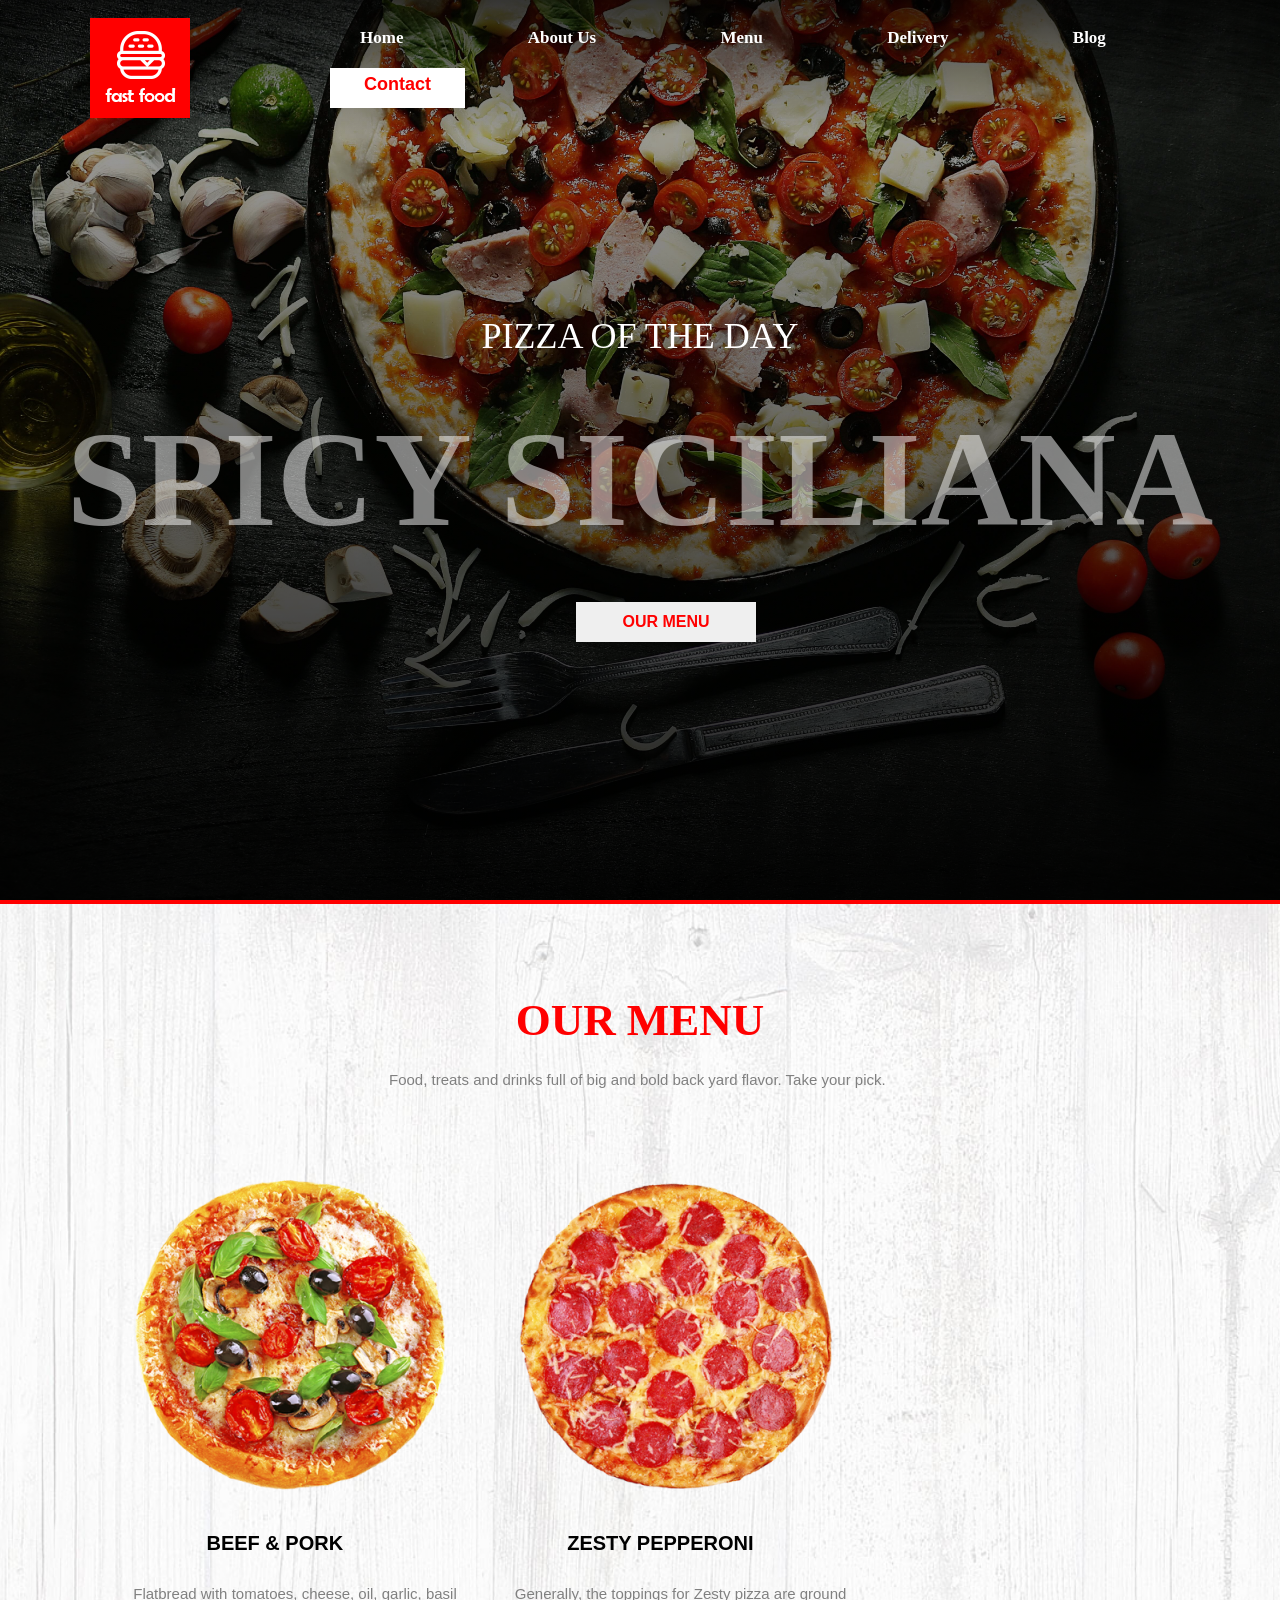
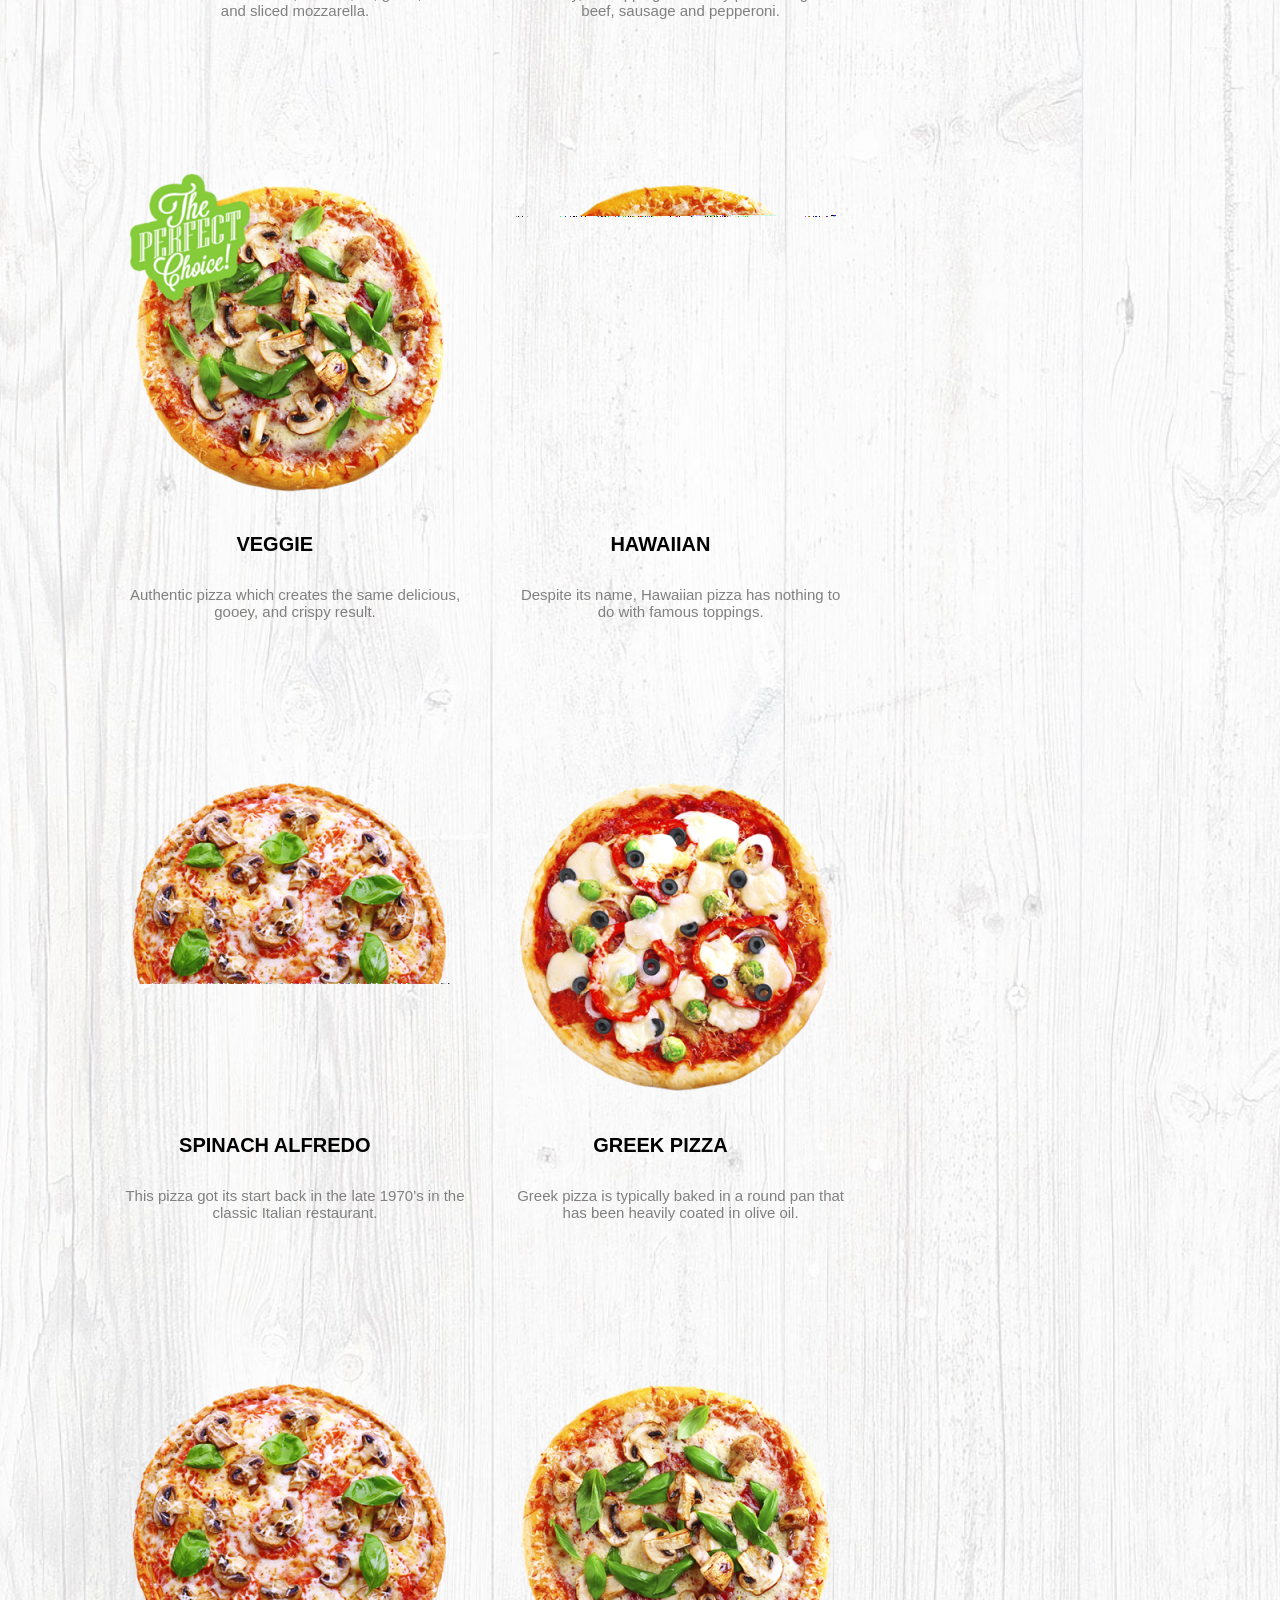
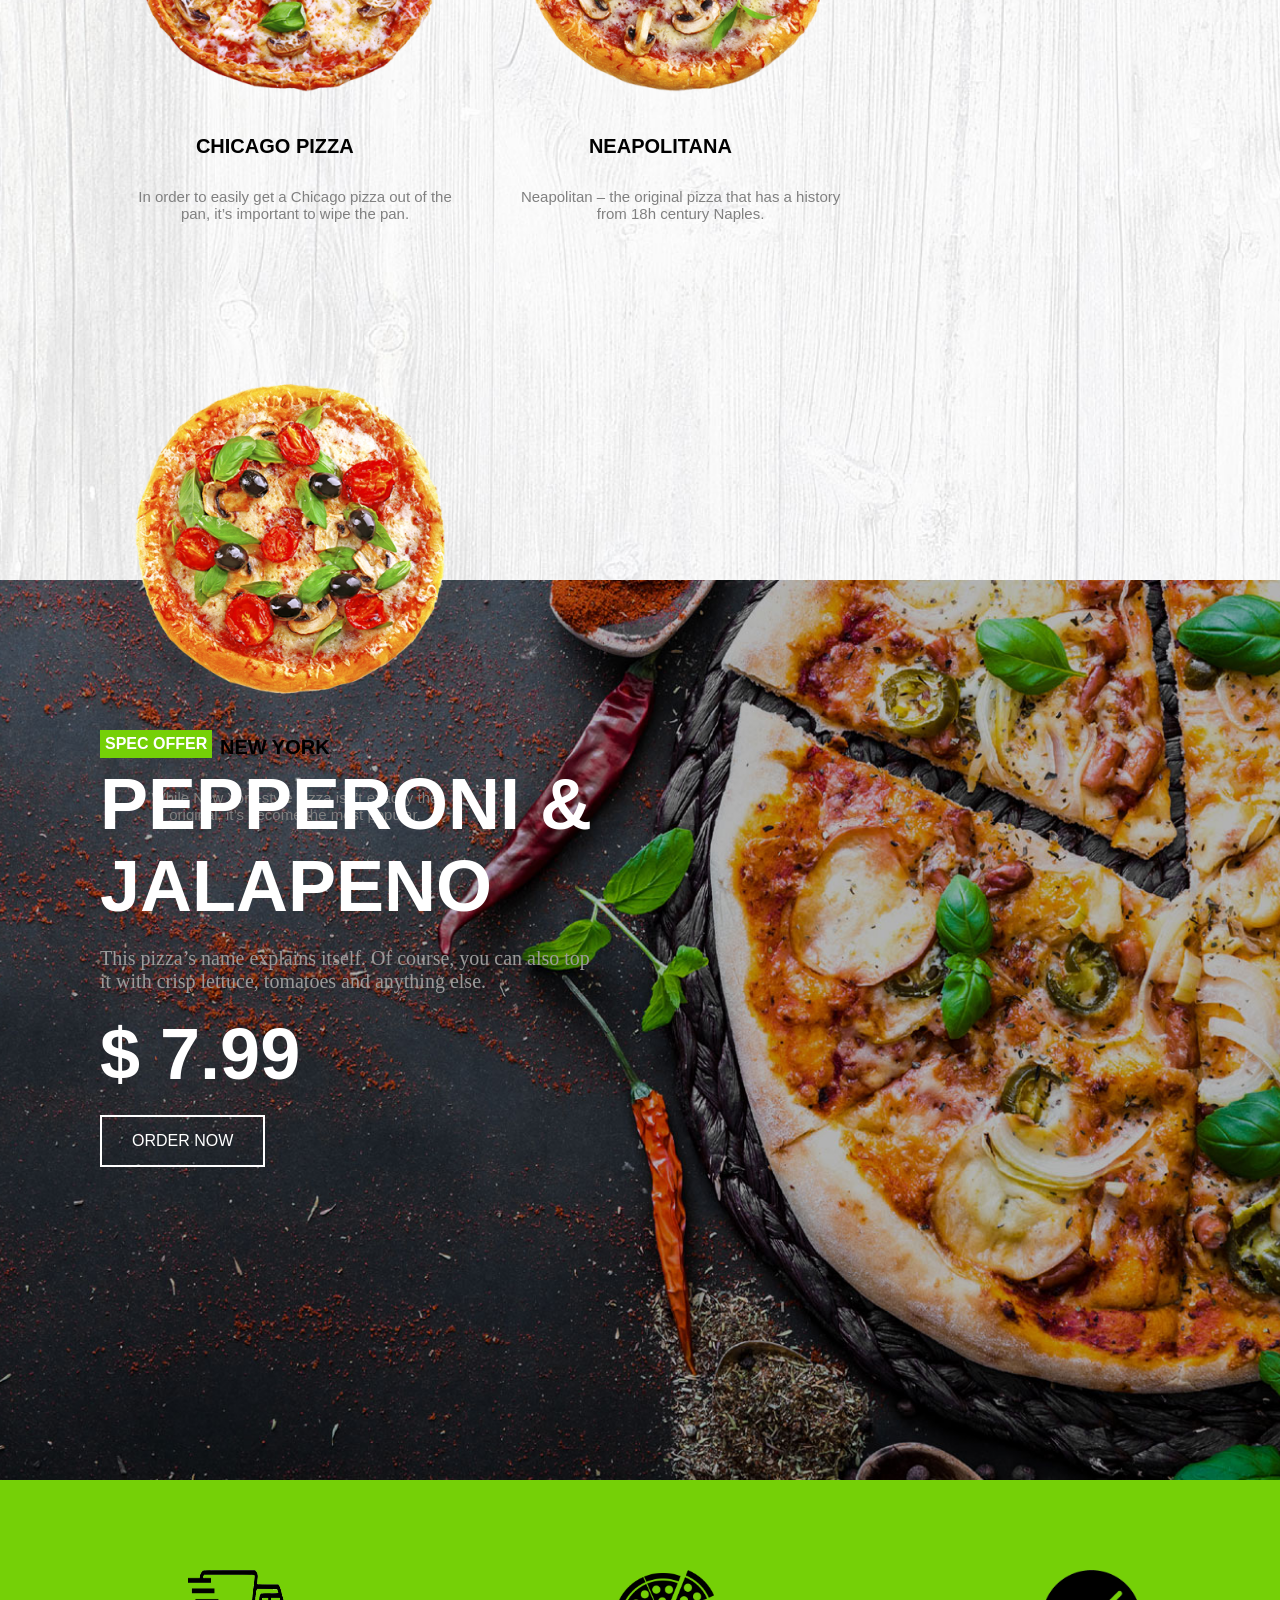
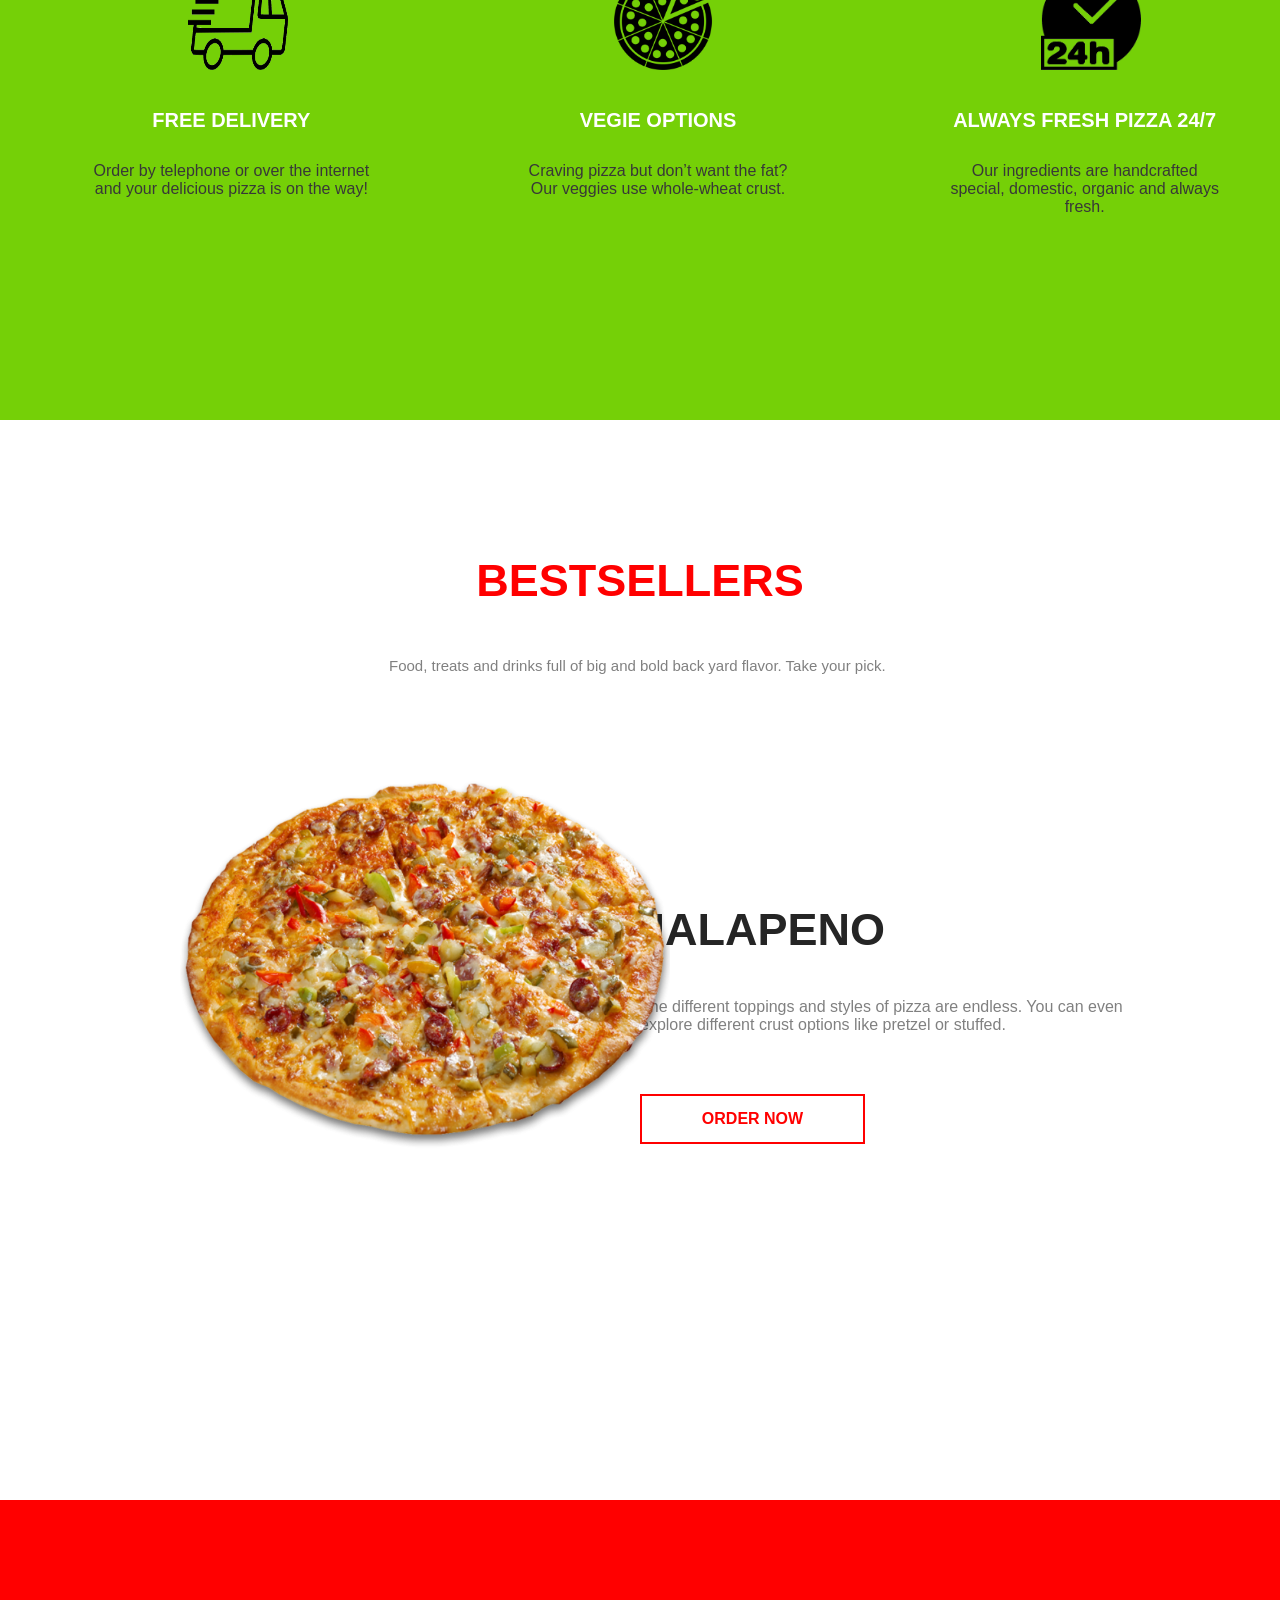
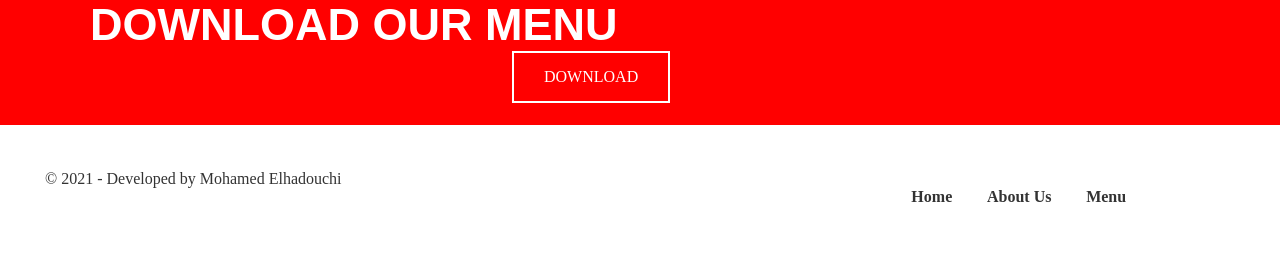
<file: index.html>
<!DOCTYPE html>
<html lang="en">

<head>

    <title>Fast Food Online</title>
    <link rel="stylesheet" href="css/main.css">
    <link rel="icon" type="image/png" href="images/logo.png">

</head>

<body>

    <div class="banner">
        <!--nav bar section -->
        <nav>
            <img src="images/logo.png" alt="logo">
            <ul class="nav_menu">
                <li>Home</li>
                <li>About Us</li>
                <li>Menu</li>
                <li>Delivery</li>
                <li>Blog
                </li>
                <a class="btn" href="contact.html" target="_blank">Contact</a>
            </ul>

        </nav>
        <!--end of  bar section -->
        <p class="phead">PIZZA OF THE DAY
        </p>
        <h1 class="center_head">SPICY SICILIANA
        </h1>
        <button class="btn1">OUR MENU</button>
    </div>
    <!-- our menu  section -->
    <main>

        <section class="pizza__sec" id="our-menu">
            <h1>OUR MENU</h1>
            <p class="our_menu">Food, treats and drinks full of big and bold back yard flavor. Take your pick.
            </p>
            <div class="pizza_sec">

                <div>
                    <img src="images/BEEF-PORK-320x320.png" alt="BEEF & PORK">
                    <h3>BEEF & PORK</h3>
                    <p>Flatbread with tomatoes, cheese, oil, garlic, basil and sliced mozzarella.</p>
                </div>
                <div>
                    <img src="images/ZESTY-PEPPERONI-320x320.png" alt="ZESTY PEPPERONI">
                    <h3>ZESTY PEPPERONI</h3>
                    <p>Generally, the toppings for Zesty pizza are ground beef, sausage and pepperoni.</p>
                </div>
                <div>
                    <img src="images/VEGGIE-320x320.png" alt="VEGGIE">
                    <h3>VEGGIE</h3>
                    <p>Authentic pizza which creates the same delicious, gooey, and crispy result.</p>
                </div>
                <div>
                    <img src="images/HAWAIIAN-320x320.png" alt="HAWAIIAN">
                    <h3>HAWAIIAN</h3>
                    <p>Despite its name, Hawaiian pizza has nothing to do with famous toppings.</p>
                </div>
                <div>
                    <img src="images/SPINACH-ALFREDO-320x320.png" alt="SPINACH ALFREDO">
                    <h3>SPINACH ALFREDO</h3>
                    <p>This pizza got its start back in the late 1970’s in the classic Italian restaurant.</p>
                </div>
                <div>
                    <img src="images/GREEK-PIZZA-320x320.png" alt="GREEK PIZZA">
                    <h3>GREEK PIZZA</h3>
                    <p>Greek pizza is typically baked in a round pan that has been heavily coated in olive oil.</p>
                </div>
                <div>
                    <img src="images/CHICAGO-PIZZA-320x320.png" alt="CHICAGO PIZZA">
                    <h3>CHICAGO PIZZA</h3>
                    <p>In order to easily get a Chicago pizza out of the pan, it’s important to wipe the pan.</p>
                </div>
                <div>
                    <img src="images/NEAPOLITANA-320x320.png" alt="NEAPOLITANA">
                    <h3>NEAPOLITANA</h3>
                    <p>Neapolitan – the original pizza that has a history from 18h century Naples.</p>
                </div>
                <div>
                    <img src="images/NEW-YORK-320x320.png" alt="NEW YORK">
                    <h3>NEW YORK</h3>
                    <p>While New York-style pizza isn’t exactly the original, it’s become the most popular.</p>
                </div>
            </div>
        </section>
        <!-- end of our menu  section -->
        <!-- sepcial offer  section -->
        <section class="spec_offer" id="about">
            <div class="spec_offer_box">
                <span>SPEC OFFER</span>
                <h3>PEPPERONI & JALAPENO
                </h3>
                <p>This pizza’s name explains itself. Of course, you can also top it with crisp lettuce, tomatoes and anything else.</p>
                <h1>$ 7.99</h1>
                <button>ORDER NOW</button>
            </div>
        </section>
        <!--end  sepcial offer  section -->
        <!-- garnty badges section -->
        <section class="garnty">

            <div>
                <img src="images/truck.png" alt="truck">
                <h2>FREE DELIVERY</h2>
                <p>Order by telephone or over the internet and your delicious pizza is on the way!</p>
            </div>
            <div>
                <img src="images/pizza-icon.png" alt="">
                <h2>VEGIE OPTIONS</h2>
                <p>Craving pizza but don’t want the fat? Our veggies use whole-wheat crust.</p>
            </div>
            <div>
                <img src="images/open.png" alt="">
                <h2>ALWAYS FRESH PIZZA 24/7</h2>
                <p>Our ingredients are handcrafted special, domestic, organic and always fresh.</p>
            </div>

        </section>
        <!-- end of garnty badges section -->

        <!-- bestseller pizza section-->
        <section class="bst_selling">
            <h1>BESTSELLERS</h1>
            <p>Food, treats and drinks full of big and bold back yard flavor. Take your pick.</p>
            <div class="bst_sln_2nd_sec">

                <img src="images/BESTSELLERS.png" alt="bestseller pizza" class="bst_sln_img_sec">

            </div>

            <div class="bst_sln_3rd_sec">
                <h2>JALAPENO</h2>
                <p>The different toppings and styles of pizza are endless. You can even explore different crust options like pretzel or stuffed.</p>
                <button>ORDER NOW</button>
            </div>
        </section>
        <!-- end of bestseller pizza section-->
        <!-- start of download our menu setcion -->
        <section class="dwnld-menu">
            <h1>DOWNLOAD OUR MENU
            </h1>
            <a href="#">DOWNLOAD</a>
        </section>
        <!-- end of download our menu section -->
        <!-- stat of footer -->
        <footer>
            <p>&copy; 2021 - Developed by Mohamed Elhadouchi</p>
            <ul>
                <li><a href="#">Home</a></li>
                <li><a href="#about">About Us</a></li>
                <li><a href="#our-menu">Menu</a></li>
            </ul>
        </footer>
        <!-- end of footer-->

    </main>

</body>

</html>
</file>
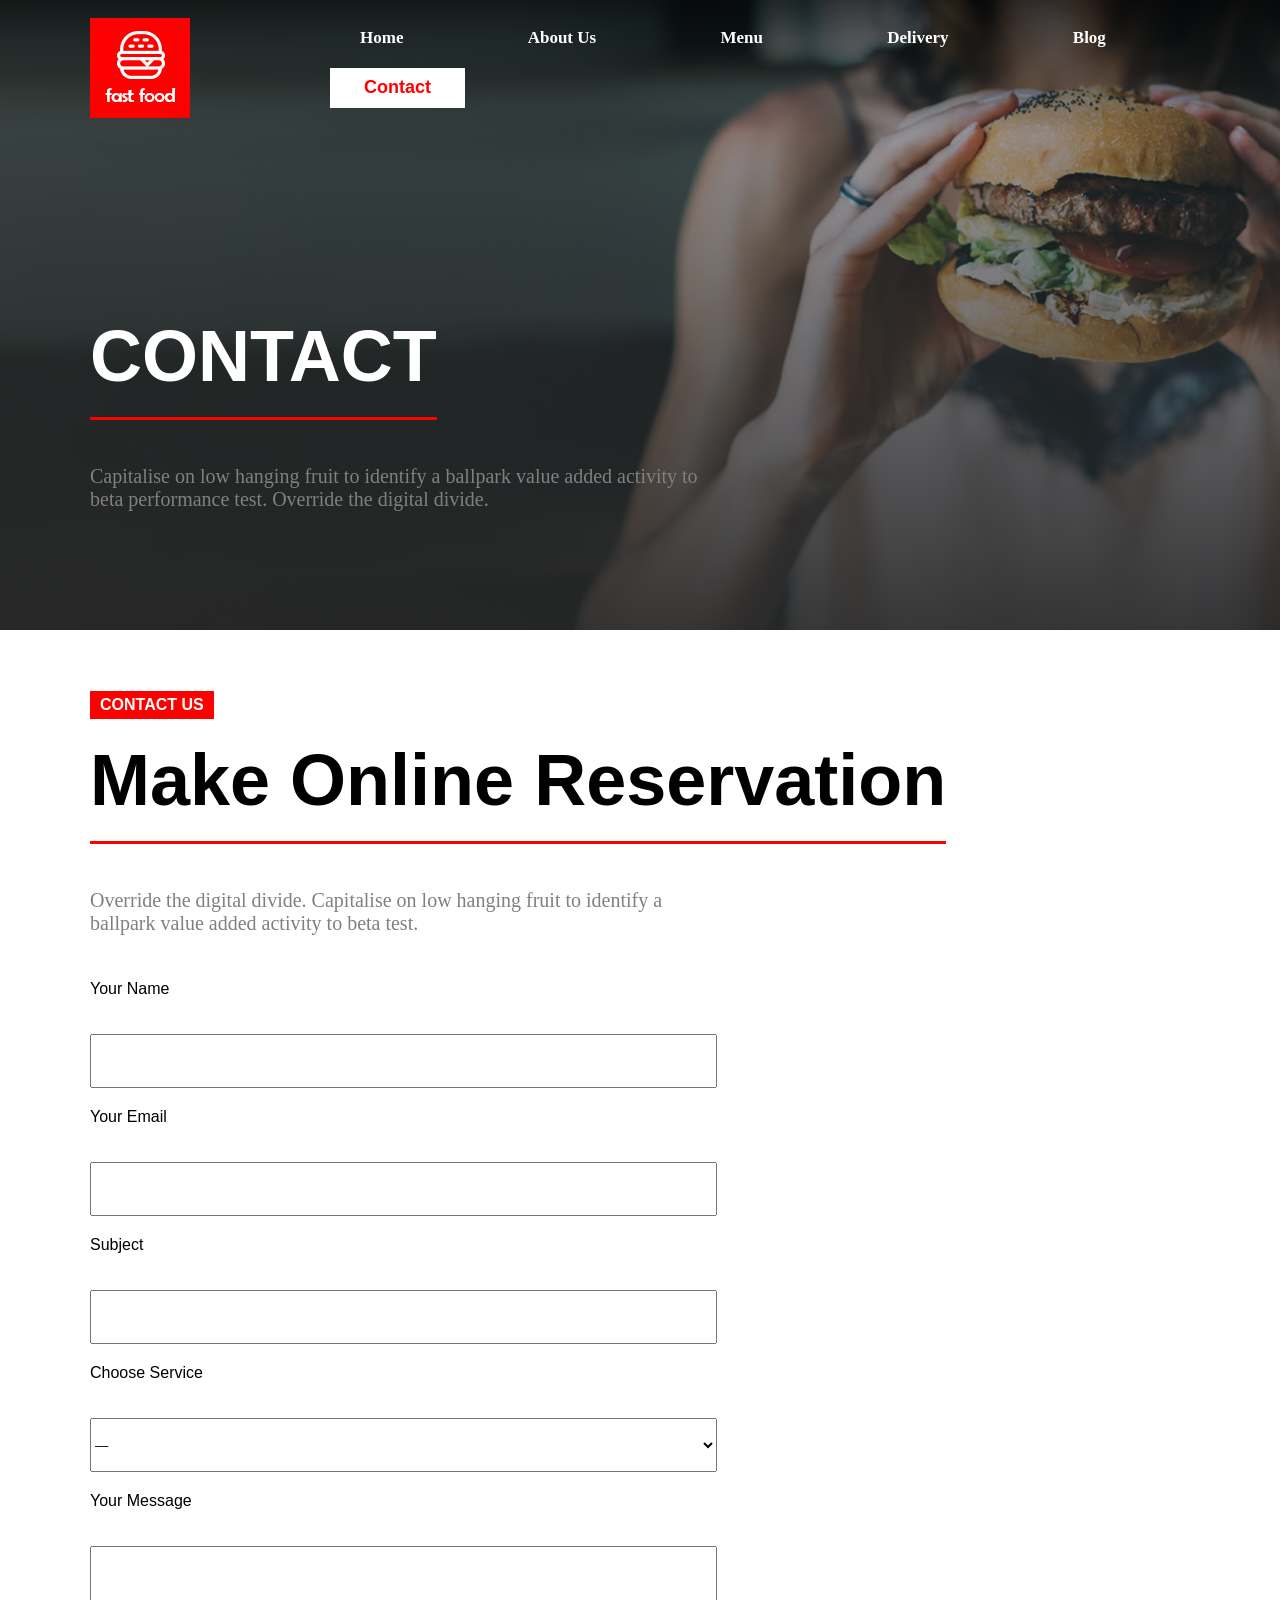
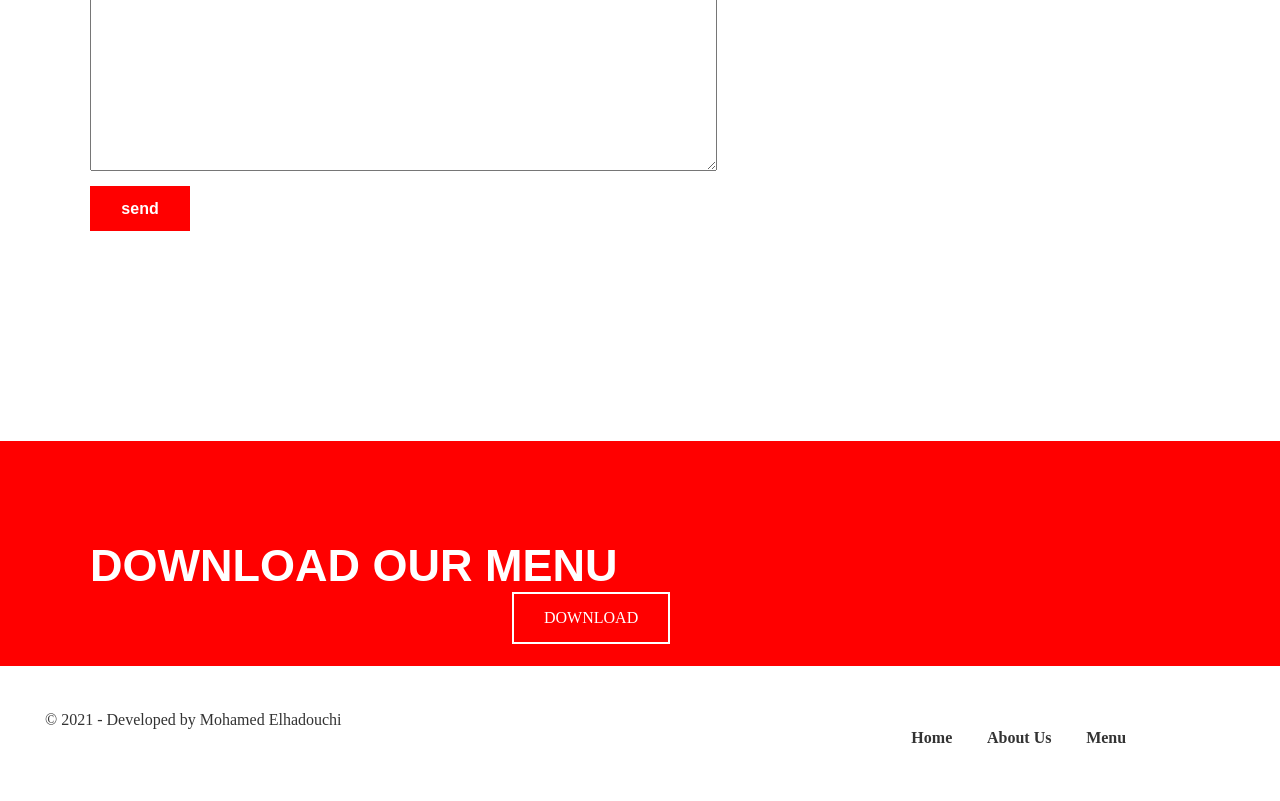
<file: contact.html>
<!DOCTYPE html>
<html lang="en">

<head>

    <title>CONTACT - Fast Food Online</title>
    <link rel="stylesheet" href="css/contact.css">
    <link rel="icon" type="image/png" href="images/logo.png">
    <style>

    </style>
</head>

<body>
    <div class="banner">
        <!--nav bar section -->
        <nav>
            <img src="images/logo.png" alt="logo">
            <ul class="nav_menu">
                <li>Home</li>
                <li>About Us</li>
                <li>Menu</li>
                <li>Delivery</li>
                <li>Blog
                </li>
                <button class="btn">Contact</button>
            </ul>

        </nav>
        <!-- end of navbar-->
        <!-- start of contact us heading -->
        <h1 class="cntct-head">CONTACT</h1>
        <p class="phead">Capitalise on low hanging fruit to identify a ballpark value added activity to beta performance test. Override the digital divide.</p>
        <!-- end of contact us heading -->
        <!-- contact us form section -->
        <section class="cntct-form">
            <h4>CONTACT US
            </h4>
            <h1 class="cntct-head1">Make Online Reservation
            </h1>
            <p class="phead">Override the digital divide. Capitalise on low hanging fruit to identify a ballpark value added activity to beta test.</p>
            <form>
                <label for="name">Your Name</label>
                <input type="text" id="name" required>
                <label for="email">Your Email</label>
                <input type="email" id="email" required>
                <label for="subject">Subject</label>
                <input type="text" id="subject">
                <label for="Service">Choose Service</label>
                <select id="Service">
                    <option value="1">—</option>
                    <option value="2">Private Dinner</option>
                    <option value="3">Wedding</option>
                    <option value="4">Corporate Event</option>
                    <option value="5">Birthday Party</option>
                    <option value="6">Class Reunion</option>
                  </select>
                <label for="text">Your Message</label>
                <textarea id="text"></textarea>
                <input type="submit" value="send">
            </form>



        </section>
        <!-- end of contact us form section -->
        <!-- start of download our menu setcion -->
        <section class="dwnld-menu">
            <h1>DOWNLOAD OUR MENU
            </h1>
            <a href="#">DOWNLOAD</a>
        </section>
        <!-- end of download our menu section -->
        <!-- stat of footer -->
        <footer>
            <p>&copy; 2021 - Developed by Mohamed Elhadouchi</p>
            <ul>
                <li><a href="#">Home</a></li>
                <li><a href="#about" target="_blank">About Us</a></li>
                <li><a href="#our-menu" target="_blank">Menu</a></li>
            </ul>
        </footer>
        <!-- end of footer-->

</body>

</html>
</file>
<file: css/main.css>
* {
    margin: 0;
    padding: 0;
    box-sizing: border-box;
}


/* start header style , img and logo and drop dropdwn menu */

.banner {
    width: 100%;
    height: 100vh;
    background: linear-gradient(rgba(0, 0, 0, 0.3), rgba(0, 0, 0, 0.9)), url("../images/bgpizza.jpg");
    background-size: cover;
    background-position: center;
}

.banner img {
    margin: 10vh;
}


/* nav menu style */

nav {
    display: inline-flex;
    width: 100%;
    background: linear-gradient(rgba(0, 0, 0, 0.7), rgba(0, 0, 0, 0));
    height: 15vh;
    align-items: center;
}

.nav_menu {
    list-style: none;
    color: white;
    flex: 1;
    font-size: 17px;
    font-family: Redressed, cursive;
}

.nav_menu li {
    display: inline-block;
    text-align: center;
    padding-left: 4%;
    padding-right: 4%;
    padding-bottom: 20px;
    font-weight: bold;
    margin-left: 40px;
    transition: all 0.2s ease-in 0.1s;
}

.nav_menu li:hover,
.nav_menu li:active {
    color: red;
    transition: all 0.3s ease-out 0.2s;
    cursor: pointer;
}

.btn {
    text-decoration: none;
    text-align: center;
    border: none;
    width: 15vh;
    padding: 6px;
    height: 40px;
    margin-left: 50px;
    display: inline-block;
    background: white;
    font-weight: bold;
    font-size: 18px;
    color: red;
    transition: all 0.3s ease-in 0.1s;
    font-family: "Segoe UI", Tahoma, Geneva, Verdana, sans-serif;
}

.phead {
    text-align: center;
    font-size: 6vh;
    margin-top: 20vh;
    color: red;
    cursor: pointer;
}

.btn:hover,
.btn:active {
    border-radius: 10px;
    background: red;
    color: white;
}

.phead {
    text-align: center;
    font-size: 4vh;
    margin-top: 20vh;
    color: white;
    cursor: pointer;
}

.center_head {
    margin-top: 5vh;
    text-align: center;
    font-size: 15vh;
    font-family: Georgia, "Times New Roman", Times, serif;
    color: rgba(255, 255, 255, 0.5);
    transition: all 0.5s ease-out 0.1s;
    cursor: pointer;
}

.center_head:hover {
    color: red;
    transition: all 0.3s ease-out 0.1s;
}

.btn1 {
    font-size: 16px;
    font-weight: bold;
    margin-top: 5vh;
    border: none;
    width: 20vh;
    height: 40px;
    margin-left: 45%;
    color: red;
    transition: all 0.3s ease-out 0.1s;
}

.btn1:hover,
.btn1:active {
    transition: all 0.3s ease-out 0.1s;
    background: none;
    border: 2px solid red;
}


/* end of header style */


/* start of pizza  section styl ---> class=pizza_sec */

.pizza__sec {
    border-top: 4px red solid;
    height: 320vh;
    background-image: url("../images/patern.jpg");
    background-size: cover;
    background-repeat: no-repeat;
    background-position: center;
}

.pizza__sec h1 {
    margin-top: 10vh;
    text-align: center;
    font-size: 5vh;
    font-family: Georgia, "Times New Roman", Times, serif;
    color: red;
    transition: all 0.5s ease-out 0.1s;
    cursor: pointer;
}

.our_menu {
    margin-left: 30%;
    padding: 5px;
    padding-top: 25px;
    color: gray;
    font-size: 15px;
    font-family: "Lucida Grande", "Lucida Sans Unicode", Geneva, Verdana, sans-serif;
}

.pizza_sec {
    width: 90%;
    height: 120vh;
    display: flex;
    flex-wrap: wrap;
    margin-right: auto;
    margin-left: auto;
}

.pizza_sec div {
    width: 30%;
    padding-left: 4vh;
    flex-direction: column;
    display: inline-block;
    margin: 70px 20px;
}

.pizza_sec div img {
    padding: 10px;
}

.pizza_sec div h3 {
    padding: 5px;
    margin-top: 20px;
    text-align: center;
    font-size: 20px;
    font-family: Arial, Helvetica, sans-serif;
    transition: all 0.2s ease 0.1s;
}

.pizza_sec div h3:hover {
    cursor: pointer;
    color: red;
    text-shadow: -1px 1px 2px gray;
    transition: all 0.2s ease-out 0.1s;
}

.pizza_sec div p {
    text-align: center;
    width: 350px;
    padding: 5px;
    padding-top: 25px;
    color: gray;
    font-size: 15px;
    font-family: "Lucida Grande", "Lucida Sans Unicode", Geneva, Verdana, sans-serif;
}


/*SPEC OFFER pizza section style */

.spec_offer {
    width: 100%;
    height: 100vh;
    background: url("../images/spe-offer.jpg");
    background-size: cover;
    background-position: center;
}

.spec_offer_box {
    width: 60%;
    height: 100%;
    padding-left: 100px;
    padding-top: 150px;
    color: white;
}

.spec_offer_box span {
    font-weight: bold;
    font-family: Arial, Helvetica, sans-serif;
    display: inline-block;
    background: #75d007;
    padding: 5px;
    margin-bottom: 5px;
}

.spec_offer_box h3 {
    font-size: 8vh;
    font-weight: bold;
    font-family: "Franklin Gothic Medium", "Arial Narrow", Arial, sans-serif;
}

.spec_offer_box p {
    width: 75%;
    color: rgb(155, 155, 155);
    font-size: 20px;
    margin-top: 20px;
}

.spec_offer_box h1 {
    font-family: "Franklin Gothic Medium", "Arial Narrow", Arial, sans-serif;
    font-size: 8vh;
    margin: 20px 0px;
}

.spec_offer_box button {
    color: white;
    font-size: 16px;
    border: 2px solid white;
    background: none;
    padding: 15px 30px;
    transition: all 0.5s ease 0.1s;
}

.spec_offer_box button:hover {
    color: black;
    background: white;
    transition: all 0.3s ease-out 0.1s;
}


/* end of spec offer style */


/* start of garnty section style */

.garnty {
    width: 100%;
    height: 60vh;
    background: #75d007;
    display: flex;
    flex-wrap: wrap;
}

.garnty div {
    margin-top: 60px;
    flex: 1;
    width: 30%;
    padding-left: 4vh;
    flex-direction: column;
    margin: 90px 50px;
}

.garnty div img {
    width: 100px;
    height: 100px;
    margin-left: 35%;
    transition: all 0.3s ease 0.2s;
}

.garnty div img:hover {
    transform: scale(1.1);
    cursor: pointer;
}

.garnty h2 {
    color: white;
    padding: 5px;
    margin-top: 30px;
    margin-bottom: 20px;
    text-align: center;
    font-size: 20px;
    font-family: Arial, Helvetica, sans-serif;
    transition: all 0.2s ease 0.1s;
}

.garnty h2:hover {
    cursor: pointer;
    color: red;
    transition: all 0.3s ease-out 0.2s;
}

.garnty p {
    text-align: center;
    padding: 5px;
    color: rgb(56, 56, 56);
    font-size: 16px;
    font-family: "Lucida Grande", "Lucida Sans Unicode", Geneva, Verdana, sans-serif;
}


/* end of garnty section style */


/* bestseller  pizza style section */

.bst_selling {
    width: 100;
    height: 120vh;
}

.bst_selling h1 {
    padding-top: 15vh;
    padding-bottom: 5vh;
    font-weight: bold;
    font-family: Verdana, Geneva, Tahoma, sans-serif;
    text-align: center;
    font-size: 5vh;
    color: red;
    cursor: pointer;
}

.bst_selling p {
    margin-left: 30%;
    padding: 5px;
    color: gray;
    font-size: 15px;
    font-family: "Lucida Grande", "Lucida Sans Unicode", Geneva, Verdana, sans-serif;
}

.bst_sln_2nd_sec {
    width: 50%;
    height: 70vh;
    padding-left: 20vh;
    display: inline-block;
}

.bst_sln_img_sec {
    margin-top: 4vh;
    width: 490px;
    height: 500px;
    right: 0;
}

.bst_sln_3rd_sec {
    width: 50%;
    height: 70vh;
    float: right;
}

.bst_sln_3rd_sec h2 {
    padding-top: 25vh;
    padding-bottom: 3vh;
    font-weight: bold;
    font-family: Verdana, Geneva, Tahoma, sans-serif;
    color: rgb(37, 37, 37);
    font-size: 45px;
    cursor: pointer;
}

.bst_sln_3rd_sec p {
    padding: 15px 0px;
    width: 490px;
    margin-left: 0;
    color: gray;
    font-size: 16px;
    font-family: "Lucida Grande", "Lucida Sans Unicode", Geneva, Verdana, sans-serif;
}

.bst_sln_3rd_sec button {
    font-size: 16px;
    font-weight: bold;
    font-family: "Lucida Grande", "Lucida Sans Unicode", Geneva, Verdana, sans-serif;
    margin-top: 5vh;
    width: 25vh;
    height: 50px;
    background: white;
    color: red;
    border: 2px solid red;
    transition: all 0.3s ease-out 0.1s;
}

.bst_sln_3rd_sec button:hover,
.bst_sln_3rd_sec button:active {
    transition: all 0.3s ease-out 0.1s;
    background: red;
    color: white;
    border: 2px solid red;
}


/* end of bestseller pizza section */


/* start of Download our menu section style */

.dwnld-menu {
    width: 100%;
    height: 25vh;
    background: red;
}

.dwnld-menu h1 {
    padding-top: 11vh;
    padding-left: 10vh;
    display: inline-block;
    color: white;
    font-size: 5vh;
    font-weight: bold;
    font-family: "Lucida Grande", "Lucida Sans Unicode", Geneva, Verdana, sans-serif;
}

.dwnld-menu a {
    text-decoration: none;
    color: white;
    font-size: 16px;
    border: 2px solid white;
    padding: 15px 30px;
    margin-left: 40%;
    margin-bottom: 12vh;
    display: inline-block;
    transition: all 0.3s ease-in 0.1s;
}

.dwnld-menu a:hover {
    transition: all 0.3s ease-out 0.1s;
    color: black;
    background: white;
}


/* end of Download our menu section style */


/* start of footer stye */

footer {
    width: 100%;
    color: #333;
    height: 15vh;
    padding-top: 5vh;
}

footer p {
    padding-left: 5vh;
}

footer ul {
    margin-left: 70%;
}

footer ul li {
    display: inline-block;
    text-align: center;
    padding-left: 4%;
    padding-right: 4%;
    padding-bottom: 5vh;
    font-weight: bold;
}

footer ul li a {
    text-decoration: none;
    color: #333;
}

footer ul li a:hover {
    border-bottom: 2px solid red;
}


/* end of footer style */
</file>
<file: css/contact.css>
* {
    margin: 0;
    padding: 0;
    box-sizing: border-box;
}


/* start header style , img and logo and drop dropdwn menu */

.banner {
    width: 100%;
    height: 100vh;
    background: linear-gradient(rgba(0, 0, 0, 0.3), rgba(0, 0, 0, 0.9)), url("/images/bgpizza.jpg");
    background-size: cover;
    background-position: center;
}

.banner img {
    margin: 10vh;
}


/* nav menu style */

nav {
    display: inline-flex;
    width: 100%;
    background: linear-gradient(rgba(0, 0, 0, 0.7), rgba(0, 0, 0, 0));
    height: 15vh;
    align-items: center;
}

.nav_menu {
    list-style: none;
    color: white;
    flex: 1;
    font-size: 17px;
    font-family: Redressed, cursive;
}

.nav_menu li {
    display: inline-block;
    text-align: center;
    padding-left: 4%;
    padding-right: 4%;
    padding-bottom: 20px;
    font-weight: bold;
    margin-left: 40px;
    transition: all 0.2s ease-in 0.1s;
}

.nav_menu li:hover,
.nav_menu li:active {
    color: red;
    transition: all 0.3s ease-out 0.2s;
    cursor: pointer;
}

.btn {
    border: none;
    width: 15vh;
    height: 40px;
    margin-left: 50px;
    background: white;
    font-weight: bold;
    font-size: 18px;
    color: red;
    transition: all 0.3s ease-in 0.1s;
    font-family: "Segoe UI", Tahoma, Geneva, Verdana, sans-serif;
}

.btn:hover,
.btn:active {
    transition: all 0.3s ease-out 0.1s;
    border-radius: 10px;
    background: red;
    color: white;
}

.banner {
    width: 100%;
    height: 70vh;
    background: linear-gradient(rgba(48, 48, 48, 0.3), rgba(39, 39, 39, 0.9)), url("/images/contact-us-background.jpg");
    background-size: cover;
    background-position: center;
}

.cntct-head {
    color: white;
    font-size: 8vh;
    font-family: 'Lucida Sans Regular', 'Lucida Grande', 'Lucida Sans Unicode', Geneva, Verdana, sans-serif;
    font-weight: bold;
    margin-top: 20vh;
    margin-left: 10vh;
    width: fit-content;
    padding-bottom: 20px;
    border-bottom: 3px solid red;
}

.phead {
    margin-top: 5vh;
    margin-left: 10vh;
    width: 50%;
    font-size: 20px;
    color: gray;
}


/* start of contact us form  section */

.cntct-form {
    width: 100%;
    height: 150vh;
}

h4 {
    margin-top: 20vh;
    margin-left: 10vh;
    width: fit-content;
    background: red;
    font-family: 'Lucida Sans Regular', 'Lucida Grande', 'Lucida Sans Unicode', Geneva, Verdana, sans-serif;
    font-weight: bold;
    color: white;
    padding: 5px 10px;
}

.cntct-head1 {
    font-size: 8vh;
    font-family: 'Lucida Sans Regular', 'Lucida Grande', 'Lucida Sans Unicode', Geneva, Verdana, sans-serif;
    font-weight: bold;
    margin-top: 20px;
    margin-left: 10vh;
    width: fit-content;
    padding-bottom: 20px;
    border-bottom: 3px solid red;
}

form {
    margin-top: 5vh;
    width: 70%;
    height: 100vh;
}

form input,
select,
label,
textarea {
    display: block;
    margin: 0px 10vh;
    width: 70%;
    height: 6vh;
}

option {
    font-size: 16px;
}

form label {
    font-size: 16px;
    margin-top: 20px;
    font-family: 'Lucida Sans Regular', 'Lucida Grande', 'Lucida Sans Unicode', Geneva, Verdana, sans-serif;
}

textarea {
    height: 25vh;
}

input[type=submit] {
    margin-top: 15px;
    padding: 10px;
    width: 100px;
    height: 45px;
    border: none;
    background: red;
    color: white;
    font-size: 16px;
    font-weight: bold;
    transition: all 0.4s;
}

input[type=submit]:hover {
    background: rgb(196, 0, 0);
    transition: all 0.4s;
}


/* end of cotact us section form style */


/* start of Download our menu section style */

.dwnld-menu {
    width: 100%;
    height: 25vh;
    background: red;
}

.dwnld-menu h1 {
    padding-top: 11vh;
    padding-left: 10vh;
    display: inline-block;
    color: white;
    font-size: 5vh;
    font-weight: bold;
    font-family: "Lucida Grande", "Lucida Sans Unicode", Geneva, Verdana, sans-serif;
}

.dwnld-menu a {
    text-decoration: none;
    color: white;
    font-size: 16px;
    border: 2px solid white;
    padding: 15px 30px;
    margin-left: 40%;
    margin-bottom: 12vh;
    display: inline-block;
    transition: all 0.3s ease-in 0.1s;
}

.dwnld-menu a:hover {
    transition: all 0.3s ease-out 0.1s;
    color: black;
    background: white;
}


/* end of Download our menu section style */


/* start of footer stye */

footer {
    width: 100%;
    color: #333;
    height: 15vh;
    padding-top: 5vh;
}

footer p {
    padding-left: 5vh;
}

footer ul {
    margin-left: 70%;
}

footer ul li {
    display: inline-block;
    text-align: center;
    padding-left: 4%;
    padding-right: 4%;
    padding-bottom: 5vh;
    font-weight: bold;
}

footer ul li a {
    text-decoration: none;
    color: #333;
}

footer ul li a:hover {
    border-bottom: 2px solid red;
}


/* end of footer style */
</file>
